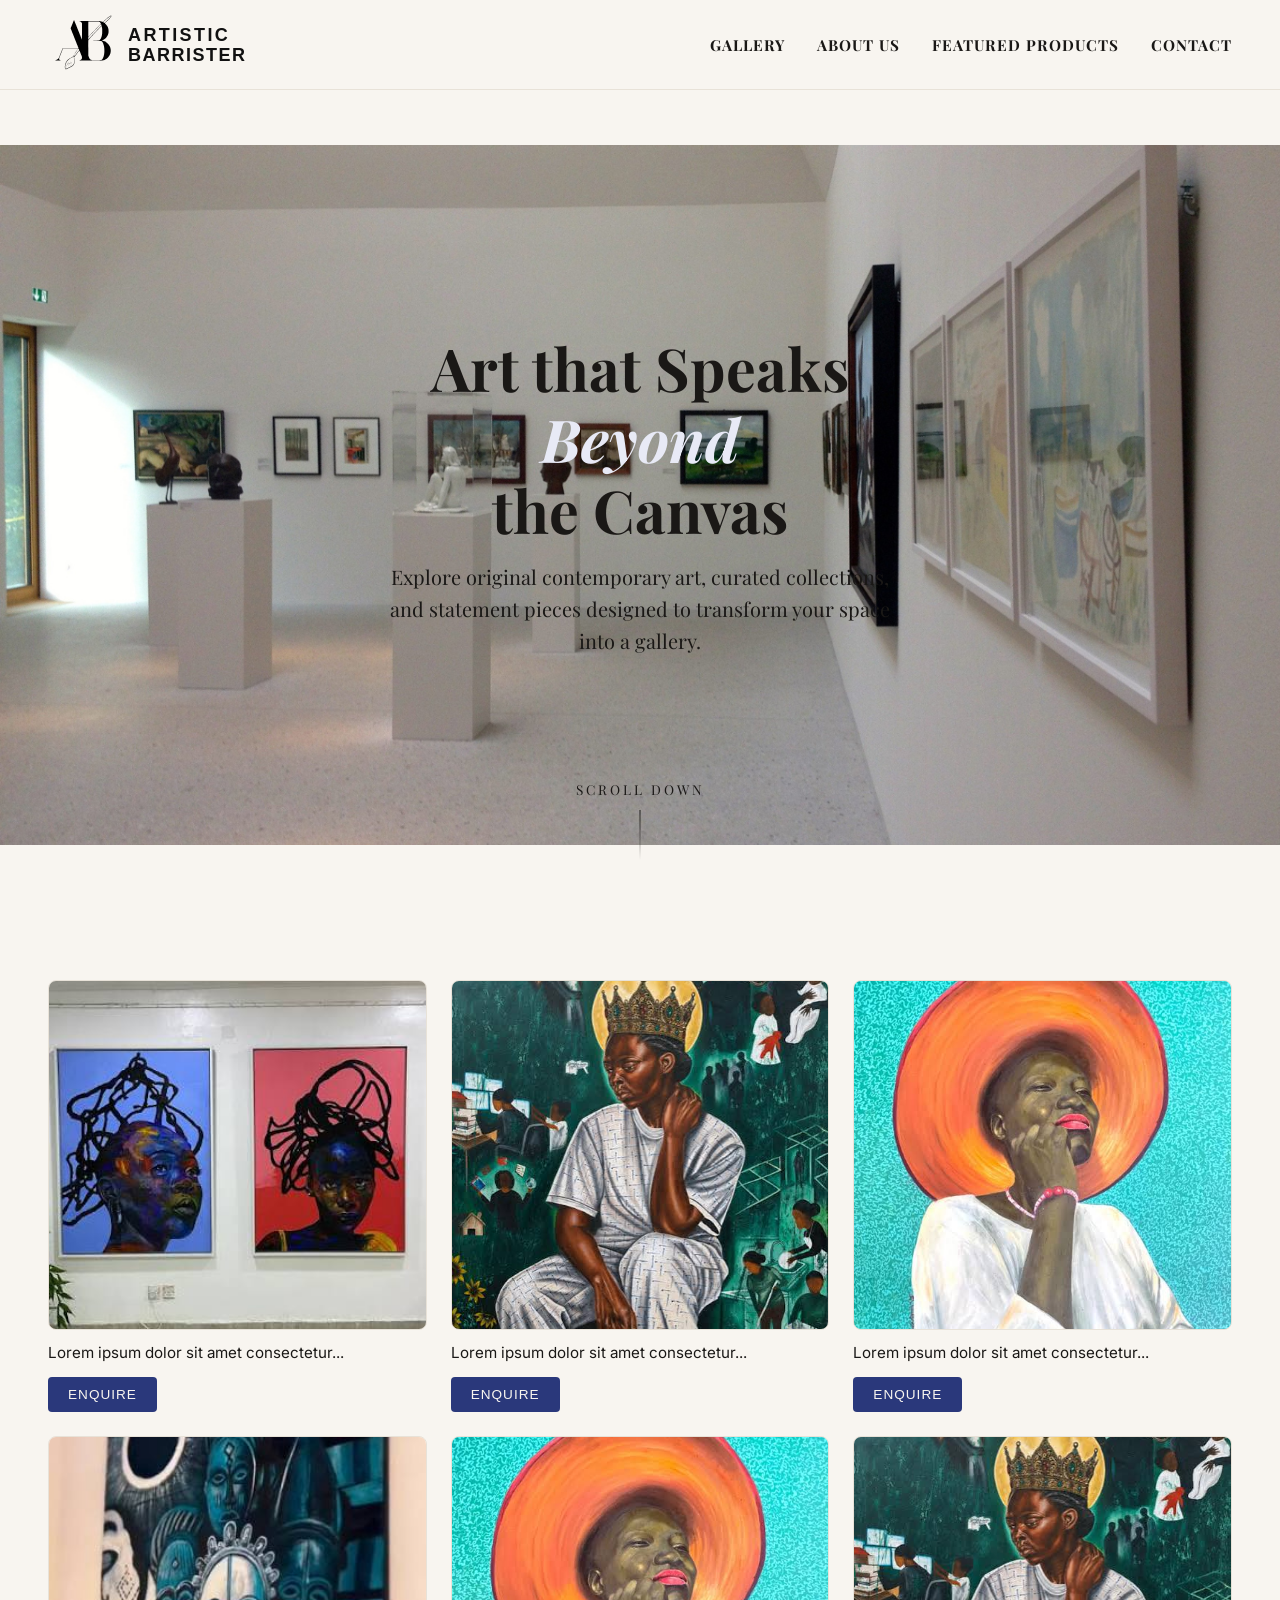
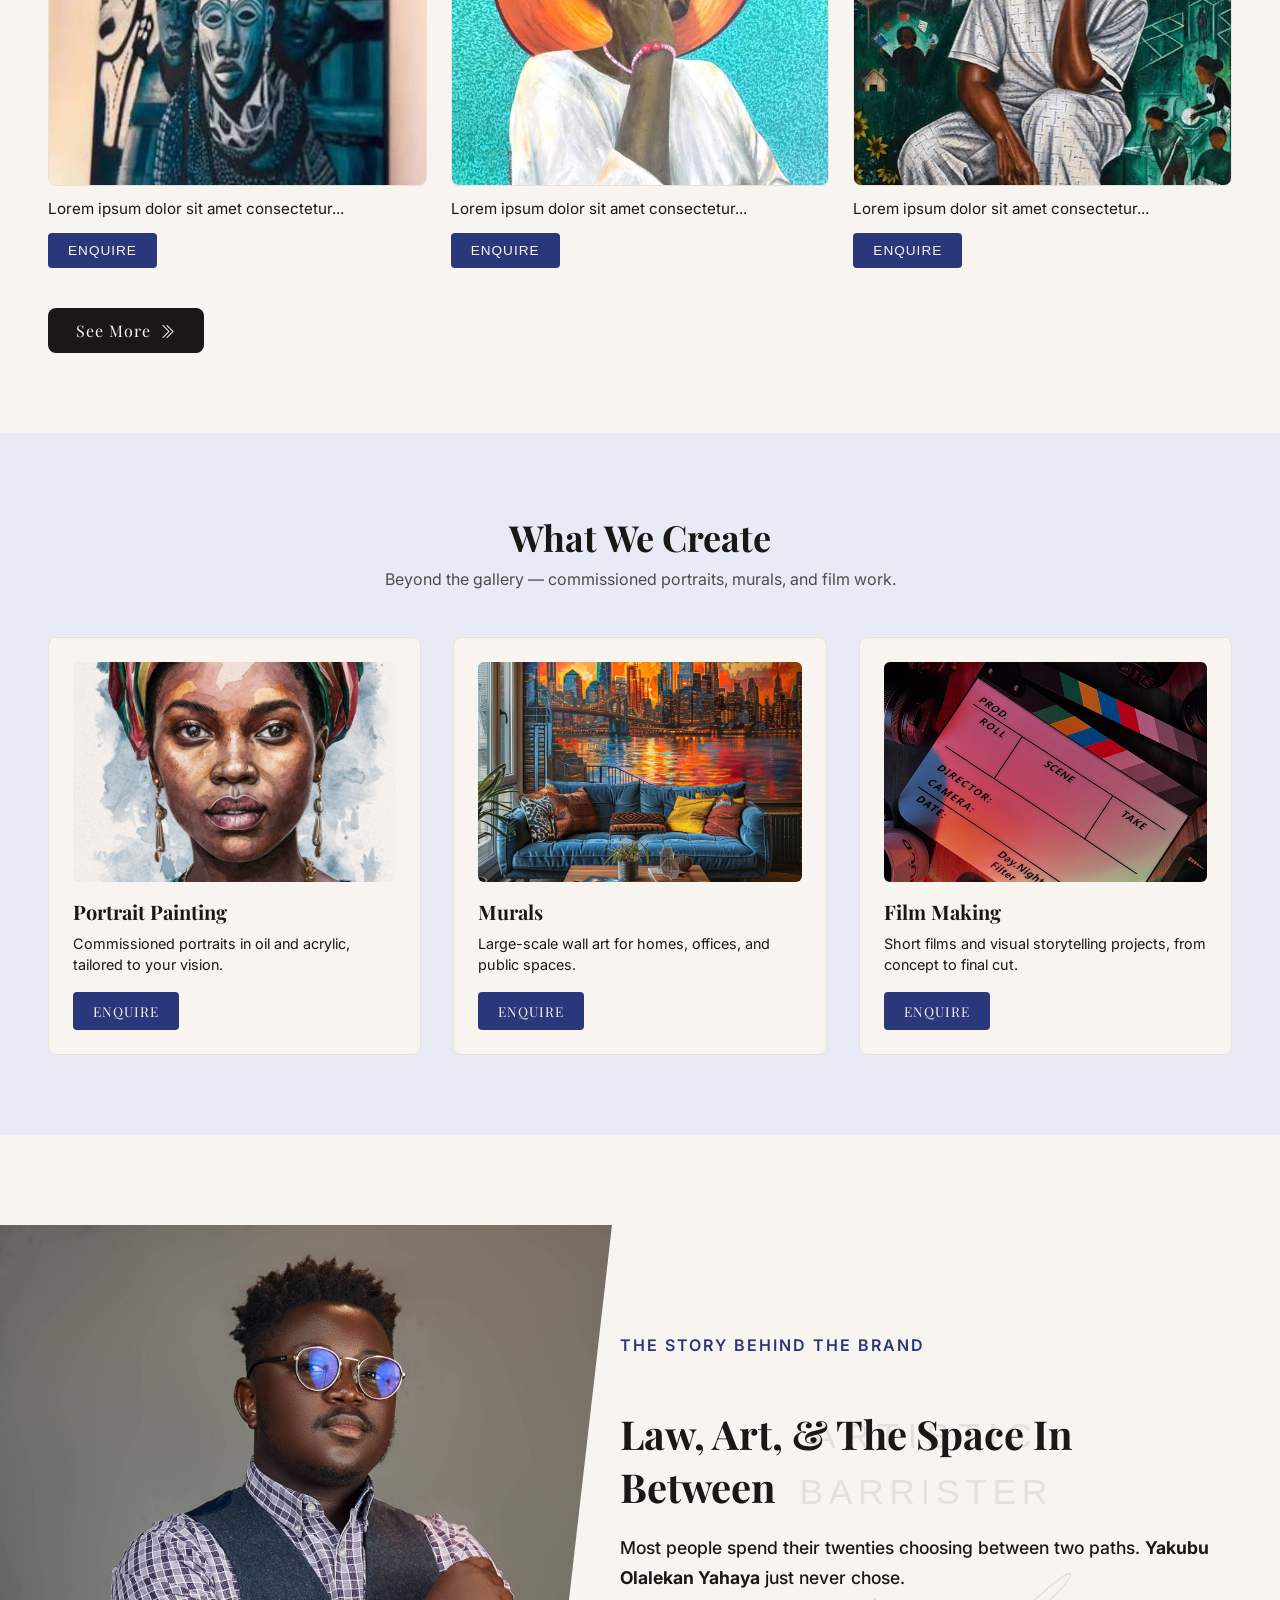
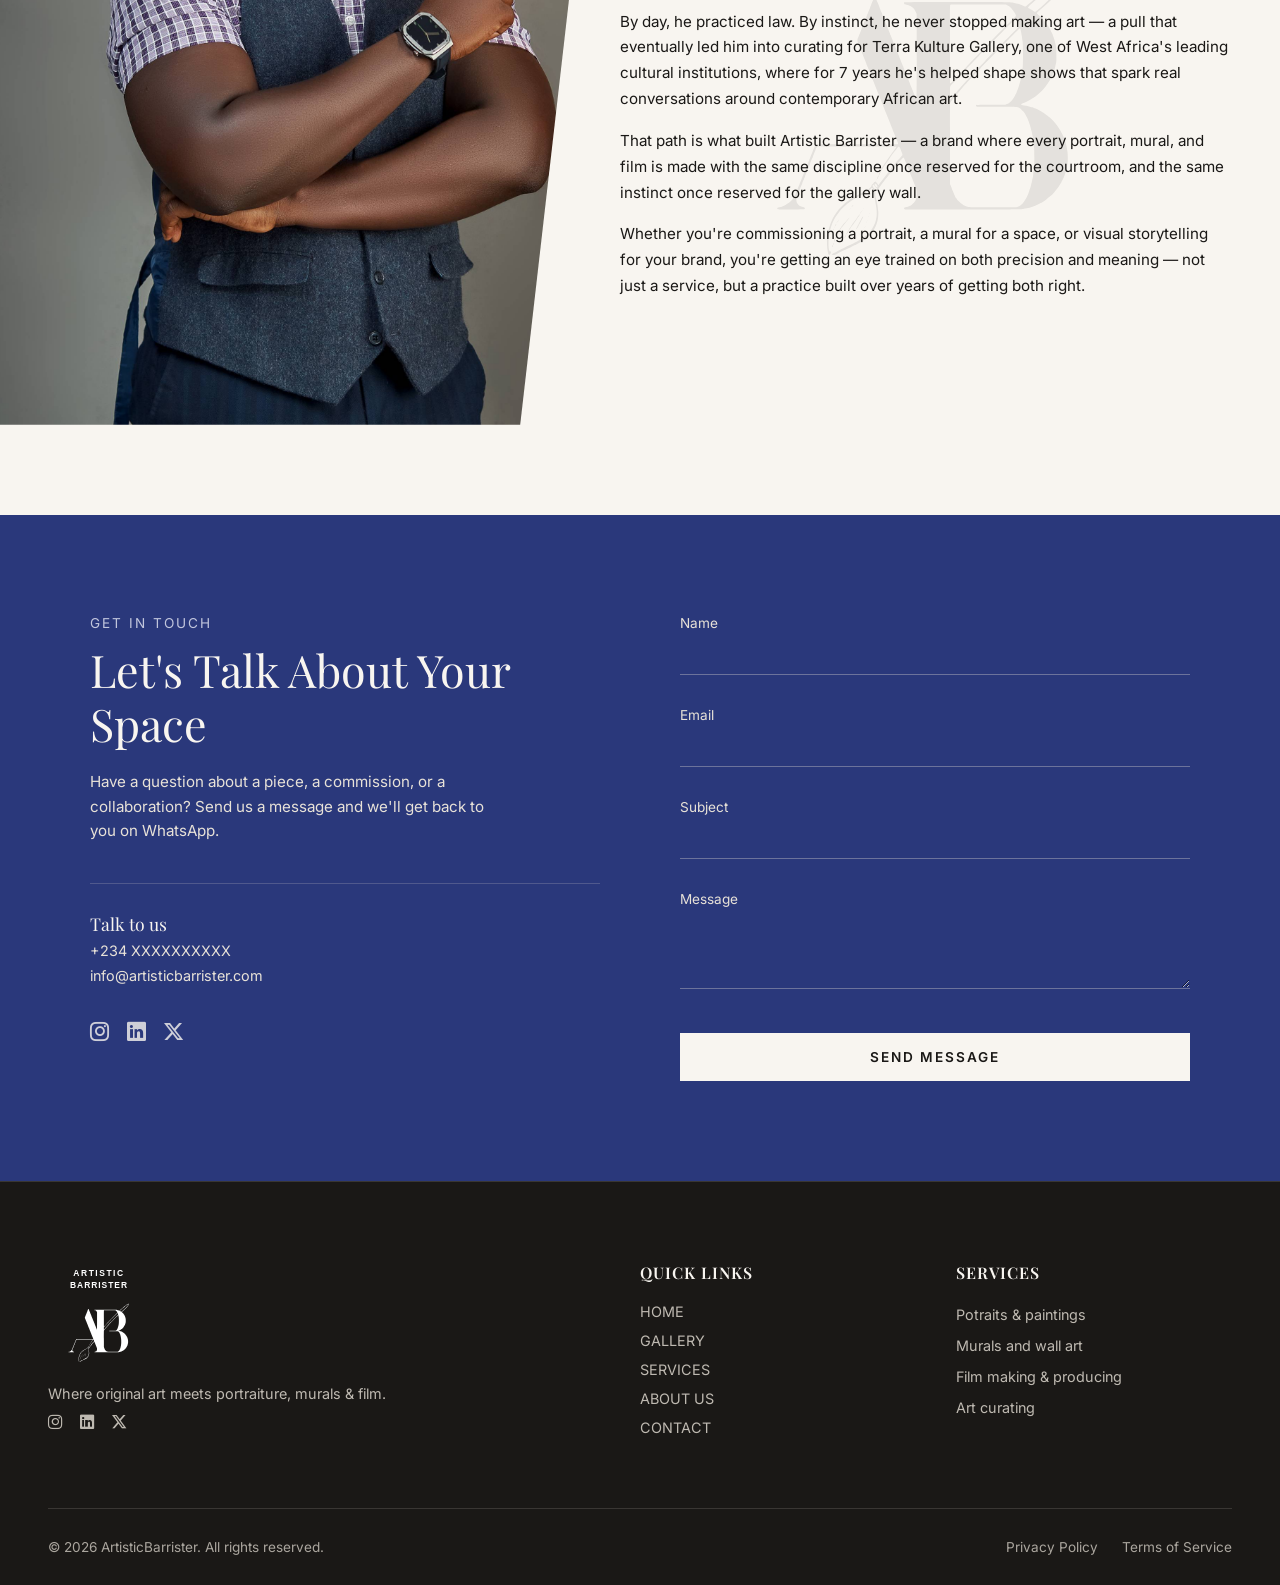
<file: index.html>
<!DOCTYPE html>
<html lang="en">

<head>
    <meta charset="UTF-8">
    <meta name="viewport" content="width=device-width, initial-scale=1.0">
    <title>ArtisticBarrister - Home Page</title>
    <link rel="icon" type="image/x-icon" href="./assets/favicon.ico">
    <link rel="stylesheet" href="./index.css">
    <link rel="preconnect" href="https://fonts.googleapis.com">
    <link rel="preconnect" href="https://fonts.gstatic.com" crossorigin>
    <link
        href="https://fonts.googleapis.com/css2?family=Fraunces:ital,opsz,wght@0,9..144,100..900;1,9..144,100..900&family=Inter:ital,opsz,wght@0,14..32,100..900;1,14..32,100..900&family=Open+Sans:ital,wght@0,300..800;1,300..800&family=Playfair+Display:ital,wght@0,400..900;1,400..900&family=Plus+Jakarta+Sans:ital,wght@0,200..800;1,200..800&family=Poppins:ital,wght@0,100;0,200;0,300;0,400;0,500;0,600;0,700;0,800;0,900;1,200;1,300;1,400;1,500;1,600;1,700;1,800;1,900&family=Roboto+Serif:ital,opsz,wght@0,8..144,100..900;1,8..144,100..900&display=swap"
        rel="stylesheet">
    <link rel="stylesheet" href="https://cdn.jsdelivr.net/npm/bootstrap-icons@1.13.1/font/bootstrap-icons.min.css">
    <link href="https://unpkg.com/aos@2.3.1/dist/aos.css" rel="stylesheet">
</head>

<body>

    <nav class="navbar">
        <div class="logo">
            <img src="./assets/artistic_barrister_navbar.svg" alt="Logo">
        </div>
        <div class="midNav">
            <a href="#shop">Gallery</a>
            <a href="#aboutUs">About Us</a>
            <a href="#services">Featured Products</a>
            <a href="#contact">Contact</a>
        </div>
        <div class="icons"><i class="bi bi-list"></i></div>
    </nav>

    <section class="hero-section" id="hero">
        <div class="hero-bg">
            <div class="heroContent" data-aos="flip-left">
                <h1>Art that Speaks <span class="beyond">Beyond</span> <br>
                    the Canvas</h1>
                <p class="hero-subtitle">
                    Explore original contemporary art, curated collections, and statement pieces designed to transform
                    your space into a gallery.
                </p>
            </div>
        </div>
        <div class="scroll-indicator">
            <span>Scroll Down</span>
            <div class="scroll-line"></div>
        </div>
    </section>

    <section class="gallery" id="shop">
        <div class="galleryContainer" data-aos="fade-up">
            <div class="contOne">
                <img src="./assets/gallery2.jpe" alt="Art Piece">
                <h2>Lorem ipsum dolor sit amet consectetur...</h2>
                <button class="enquire">ENQUIRE</button>
            </div>
            <div class="contOne">
                <img src="./assets/artworkTwo.jpe" alt="Art Piece">
                <h2>Lorem ipsum dolor sit amet consectetur...</h2>
                <button class="enquire">ENQUIRE</button>
            </div>
            <div class="contOne">
                <img src="./assets/artworkThree.jpe" alt="Art Piece">
                <h2>Lorem ipsum dolor sit amet consectetur...</h2>
                <button class="enquire">ENQUIRE</button>
            </div>
            <div class="contOne">
                <img src="./assets/artworkOne.jpe" alt="Art Piece">
                <h2>Lorem ipsum dolor sit amet consectetur...</h2>
                <button class="enquire">ENQUIRE</button>
            </div>
            <div class="contOne">
                <img src="./assets/artworkThree.jpe" alt="Art Piece">
                <h2>Lorem ipsum dolor sit amet consectetur...</h2>
                <button class="enquire">ENQUIRE</button>
            </div>
            <div class="contOne">
                <img src="./assets/artworkTwo.jpe" alt="Art Piece">
                <h2>Lorem ipsum dolor sit amet consectetur...</h2>
                <button class="enquire">ENQUIRE</button>
            </div>
        </div>

        <!-- Moved outside galleryContainer for centered alignment -->
        <a href="./gallery.html" class="see-more" data-aos="fade-up">
            See More <i class="bi bi-chevron-double-right"></i>
        </a>
    </section>

    <!-- Services Section -->
    <section class="services" id="services">
        <h2 class="section-title">What We Create</h2>
        <p class="section-subtitle">Beyond the gallery — commissioned portraits, murals, and film work.</p>

        <!-- Fixed Syntax Error on class opening tag -->
        <div class="conttTwo" data-aos="fade-up">
            <div class="contTwo">
                <img src="./assets/potrait.jpg" alt="Portrait Painting">
                <h3>Portrait Painting</h3>
                <p>Commissioned portraits in oil and acrylic, tailored to your vision.</p>
                <a href="https://wa.me/234XXXXXXXXXX?text=Hi%2C%20I'd%20like%20to%20enquire%20about%20a%20Portrait%20Painting%20commission"
                    class="enquire" target="_blank">ENQUIRE</a>
            </div>
            <div class="contTwo">
                <img src="./assets/murals.jpg" alt="Murals">
                <h3>Murals</h3>
                <p>Large-scale wall art for homes, offices, and public spaces.</p>
                <a href="https://wa.me/234XXXXXXXXXX?text=Hi%2C%20I'd%20like%20to%20enquire%20about%20a%20Mural%20commission"
                    class="enquire" target="_blank">ENQUIRE</a>
            </div>
            <div class="contTwo">
                <img src="./assets/producing.jpg" alt="Film Making">
                <h3>Film Making</h3>
                <p>Short films and visual storytelling projects, from concept to final cut.</p>
                <a href="https://wa.me/234XXXXXXXXXX?text=Hi%2C%20I'd%20like%20to%20enquire%20about%20a%20Film%20Making%20project"
                    class="enquire" target="_blank">ENQUIRE</a>
            </div>
        </div>
    </section>
    <section class="aboutUs" id="aboutUs">


        <div class="brandCeo">
            <!-- <img src="./assets/yakubu.jpg" alt=""> -->
        </div>
        <div class="brandtext" data-aos="fade-left" data-aos-anchor="#example-anchor" data-aos-offset="200"
            data-aos-duration="1000">
            <img src="./assets/artistic_barrister_logo.svg" alt="">
            <span class="sub-heading">THE STORY BEHIND THE BRAND</span>
            <h2>Law, Art, & The Space In Between</h2>

            <p class="lead-text">
                Most people spend their twenties choosing between two paths. <strong>Yakubu Olalekan Yahaya</strong>
                just never chose.
            </p>

            <p>
                By day, he practiced law. By instinct, he never stopped making art — a pull that eventually led him into
                curating for Terra Kulture Gallery, one of West Africa's leading cultural institutions, where for 7
                years he's helped shape shows that spark real conversations around contemporary African art.
            </p>

            <p>
                That path is what built Artistic Barrister — a brand where every portrait, mural, and film is made with
                the same discipline once reserved for the courtroom, and the same instinct once reserved for the gallery
                wall.
            </p>
            <p>Whether you're commissioning a portrait, a mural for a space, or visual storytelling for your brand,
                you're getting an eye trained on both precision and meaning — not just a service, but a practice built
                over years of getting both right.</p>
            <div class="socials">

            </div>
        </div>

    </section>
    <section class="contact" id="contact">
        <div class="contact-container" data-aos="fade-up">

            <!-- Left Side: Your Original Text & Brand Info -->
            <div class="formtext">
                <span class="sub-heading">GET IN TOUCH</span>
                <h2>Let's Talk About Your Space</h2>
                <p>
                    Have a question about a piece, a commission, or a collaboration?
                    Send us a message and we'll get back to you on WhatsApp.
                </p>

                <div class="contact-direct-info">

                    <div class="info-group">
                        <span class="info-label">Talk to us</span>
                        <p><a href="https://wa.me/234XXXXXXXXXX">+234 XXXXXXXXXX</a></p>
                        <p><a href="mailto:info@artisticbarrister.com">info@artisticbarrister.com</a></p>
                    </div>
                    <div class="social-links">
                        <a href="#"><i class="bi bi-instagram"></i></a>
                        <a href="#"><i class="bi bi-linkedin"></i></a>
                        <a href="#"><i class="bi bi-twitter-x"></i></a>
                    </div>
                </div>
            </div>

            <!-- Right Side: Minimal Underline Form -->
            <div class="formWrapper">
                <form id="contactForm" novalidate>
                    <div class="formGroup">
                        <input type="text" id="contactName" name="name" placeholder=" " required>
                        <label for="contactName">Name</label>
                        <span class="errorMsg" id="nameError"></span>
                    </div>

                    <div class="formGroup">
                        <input type="email" id="contactEmail" name="email" placeholder=" " required>
                        <label for="contactEmail">Email</label>
                        <span class="errorMsg" id="emailError"></span>
                    </div>

                    <div class="formGroup">
                        <input type="text" id="contactSubject" name="subject" placeholder=" " required>
                        <label for="contactSubject">Subject</label>
                        <span class="errorMsg" id="subjectError"></span>
                    </div>

                    <div class="formGroup">
                        <textarea id="contactMessage" name="message" rows="3" placeholder=" " required></textarea>
                        <label for="contactMessage">Message</label>
                        <span class="errorMsg" id="messageError"></span>
                    </div>

                    <button type="submit" class="submit-btn">SEND MESSAGE</button>
                </form>
            </div>

        </div>
    </section>
    <footer class="footer">
        <div class="footerContainer">
            <div class="footerSection">
                <div class="footerImg">
                    <img src="./assets/artistic_barrister_logo_(1).svg" alt="">
                </div>
                <p>Where original art meets portraiture, murals & film.</p>
                <div class="social-links">
                    <a href="#"><i class="bi bi-instagram"></i></a>
                    <a href="#"><i class="bi bi-linkedin"></i></a>
                    <a href="#"><i class="bi bi-twitter-x"></i></a>
                </div>
            </div>
            <div class="footerSection">
                <h2>QUICK LINKS</h2>
                <a href="./index.html">HOME</a>
                <a href="#shop">GALLERY</a>
                <a href="#services">SERVICES</a>
                <a href="#aboutUs">ABOUT US</a>
                <a href="#contact">CONTACT</a>
            </div>
            <div class="footerSection">
                <h2>SERVICES</h2>
                <p>Potraits & paintings </p>
                <p>Murals and wall art </p>
                <p>Film making & producing</p>
                <p>Art curating</p>
            </div>
        </div>
        <div class="footerEnd">
            <p>&copy; 2026 ArtisticBarrister. All rights reserved.</p>
            <div class="footer-legal">
                <a href="#">Privacy Policy</a>
                <a href="#">Terms of Service</a>
            </div>
        </div>
    </footer>



    <script src="https://unpkg.com/aos@2.3.1/dist/aos.js"></script>
    <script>
        AOS.init({
            duration: 1000, // Animation duration in milliseconds
            once: true      // Whether animation should happen only once while scrolling down
        });
    </script>
</body>

</html>
</file>
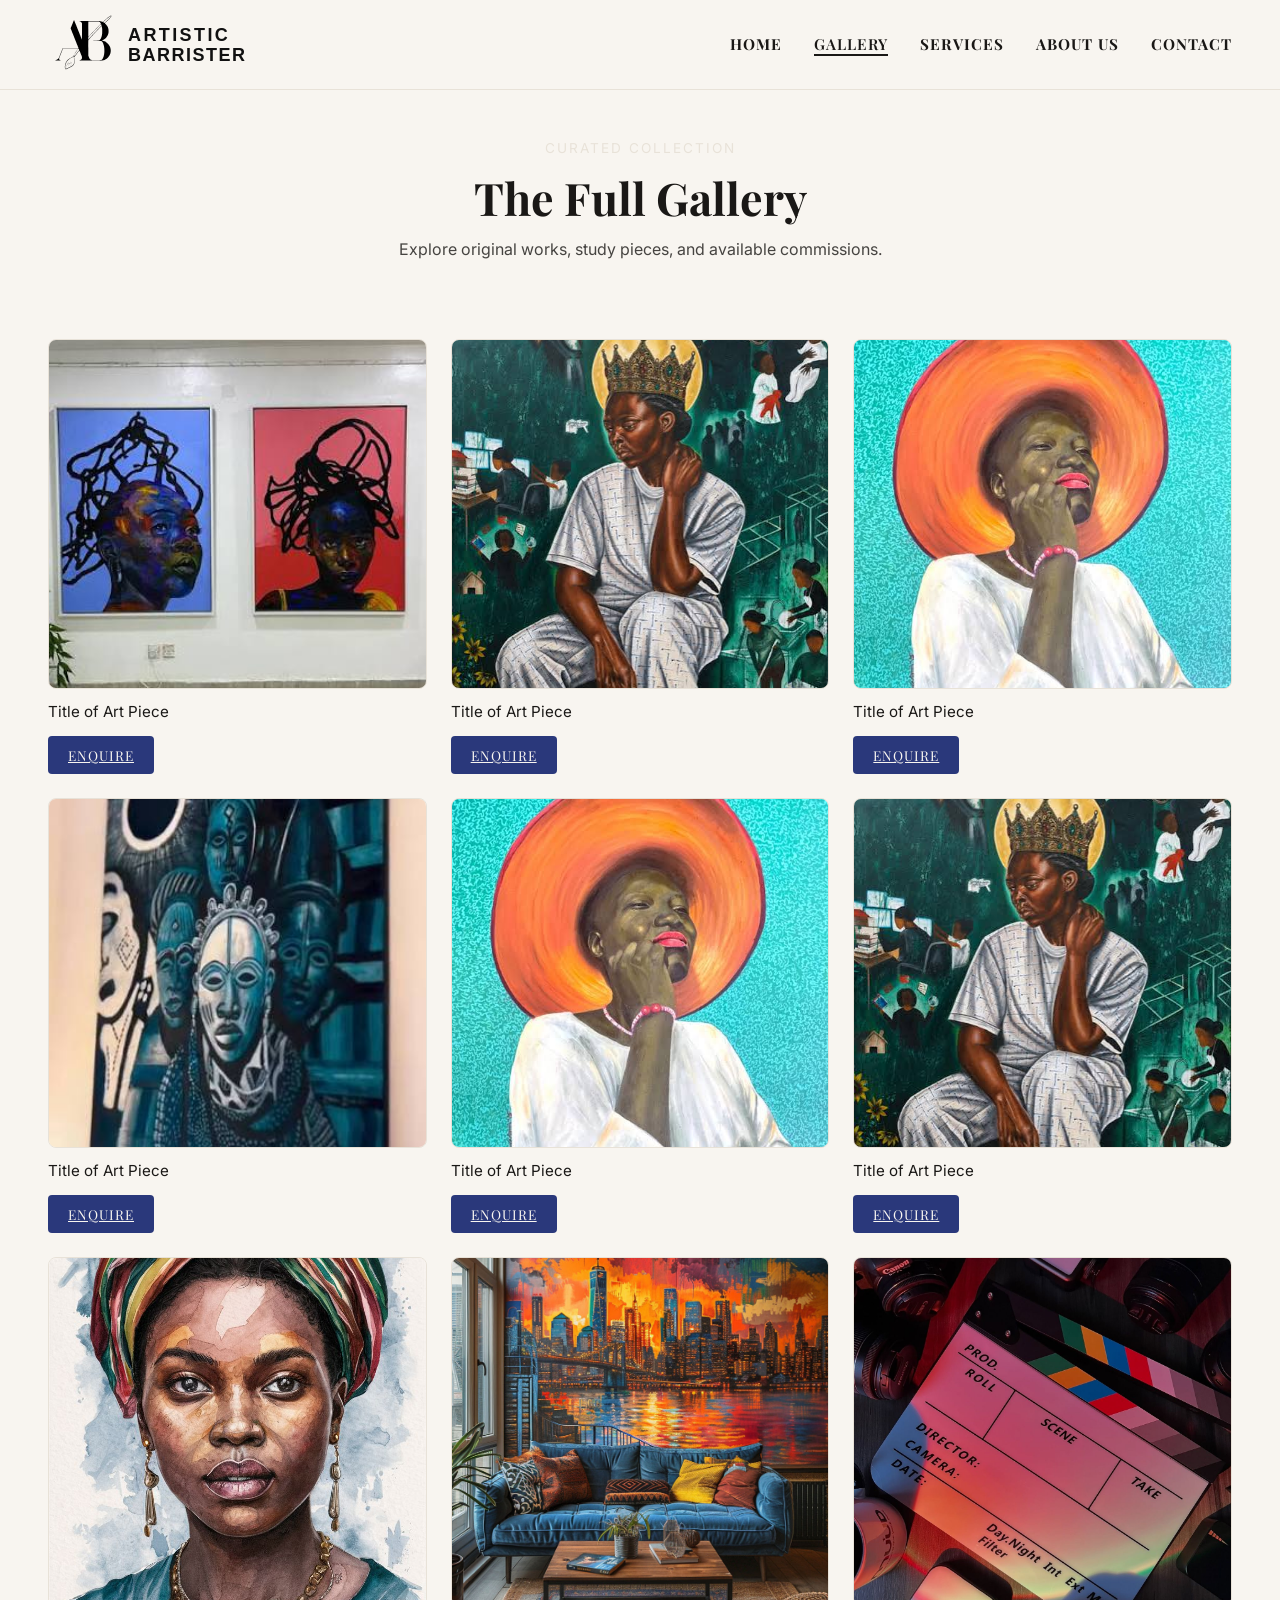
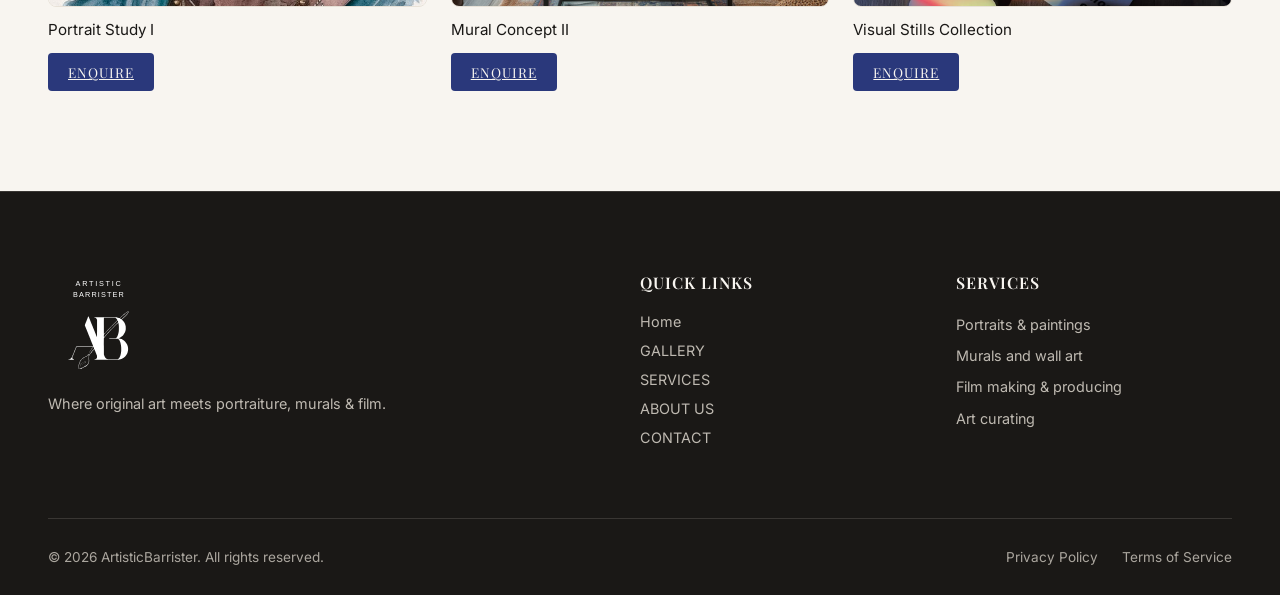
<file: gallery.html>
<!DOCTYPE html>
<html lang="en">

<head>
    <meta charset="UTF-8">
    <meta name="viewport" content="width=device-width, initial-scale=1.0">
    <title>ArtisticBarrister - Gallery</title>
    <link rel="icon" type="image/x-icon" href="./assets/favicon.ico">
    <link rel="stylesheet" href="./index.css">
    <link rel="preconnect" href="https://fonts.googleapis.com">
    <link rel="preconnect" href="https://fonts.gstatic.com" crossorigin>
    <link
        href="https://fonts.googleapis.com/css2?family=Fraunces:ital,opsz,wght@0,9..144,100..900;1,9..144,100..900&family=Inter:ital,opsz,wght@0,14..32,100..900;1,14..32,100..900&family=Open+Sans:ital,wght@0,300..800;1,300..800&family=Playfair+Display:ital,wght@0,400..900;1,400..900&family=Plus+Jakarta+Sans:ital,wght@0,200..800;1,200..800&family=Poppins:ital,wght@0,100;0,200;0,300;0,400;0,500;0,600;0,700;0,800;0,900;1,200;1,300;1,400;1,500;1,600;1,700;1,800;1,900&family=Roboto+Serif:ital,opsz,wght@0,8..144,100..900;1,8..144,100..900&display=swap"
        rel="stylesheet">
    <link rel="stylesheet" href="https://cdn.jsdelivr.net/npm/bootstrap-icons@1.13.1/font/bootstrap-icons.min.css">
    <link href="https://unpkg.com/aos@2.3.1/dist/aos.css" rel="stylesheet">
</head>

<body>

    <nav class="navbar">
        <div class="logo">
            <a href="./index.html"><img src="./assets/artistic_barrister_navbar.svg" alt="Logo"></a>
        </div>
        <div class="midNav">
            <a href="./index.html">Home</a>
            <a href="./gallery.html" class="active">Gallery</a>
            <a href="./index.html#services">Services</a>
            <a href="./index.html#aboutUs">About Us</a>
            <a href="./index.html#contact">Contact</a>
        </div>
        <div class="icons"><i class="bi bi-list"></i></div>
    </nav>

    <!-- Page Banner -->
    <header class="page-header" data-aos="fade-down">
        <span class="sub-heading">CURATED COLLECTION</span>
        <h1>The Full Gallery</h1>
        <p>Explore original works, study pieces, and available commissions.</p>
    </header>
    
    <!-- Main Gallery Grid -->
    <main class="gallery-page-container">
        <div class="galleryContainer" data-aos="fade-up">
            <div class="contOne">
                <img src="./assets/gallery2.jpe" alt="Art Piece">
                <h2>Title of Art Piece</h2>
                <a href="https://wa.me/234XXXXXXXXXX?text=Hi%2C%20I'd%20like%20to%20enquire%20about%20this%20artwork" class="enquire" target="_blank">ENQUIRE</a>
            </div>
            <div class="contOne">
                <img src="./assets/artworkTwo.jpe" alt="Art Piece">
                <h2>Title of Art Piece</h2>
                <a href="https://wa.me/234XXXXXXXXXX?text=Hi%2C%20I'd%20like%20to%20enquire%20about%20this%20artwork" class="enquire" target="_blank">ENQUIRE</a>
            </div>
            <div class="contOne">
                <img src="./assets/artworkThree.jpe" alt="Art Piece">
                <h2>Title of Art Piece</h2>
                <a href="https://wa.me/234XXXXXXXXXX?text=Hi%2C%20I'd%20like%20to%20enquire%20about%20this%20artwork" class="enquire" target="_blank">ENQUIRE</a>
            </div>
            <div class="contOne">
                <img src="./assets/artworkOne.jpe" alt="Art Piece">
                <h2>Title of Art Piece</h2>
                <a href="https://wa.me/234XXXXXXXXXX?text=Hi%2C%20I'd%20like%20to%20enquire%20about%20this%20artwork" class="enquire" target="_blank">ENQUIRE</a>
            </div>
            <div class="contOne">
                <img src="./assets/artworkThree.jpe" alt="Art Piece">
                <h2>Title of Art Piece</h2>
                <a href="https://wa.me/234XXXXXXXXXX?text=Hi%2C%20I'd%20like%20to%20enquire%20about%20this%20artwork" class="enquire" target="_blank">ENQUIRE</a>
            </div>
            <div class="contOne">
                <img src="./assets/artworkTwo.jpe" alt="Art Piece">
                <h2>Title of Art Piece</h2>
                <a href="https://wa.me/234XXXXXXXXXX?text=Hi%2C%20I'd%20like%20to%20enquire%20about%20this%20artwork" class="enquire" target="_blank">ENQUIRE</a>
            </div>
            <div class="contOne">
                <img src="./assets/potrait.jpg" alt="Art Piece">
                <h2>Portrait Study I</h2>
                <a href="https://wa.me/234XXXXXXXXXX?text=Hi%2C%20I'd%20like%20to%20enquire%20about%20this%20artwork" class="enquire" target="_blank">ENQUIRE</a>
            </div>
            <div class="contOne">
                <img src="./assets/murals.jpg" alt="Art Piece">
                <h2>Mural Concept II</h2>
                <a href="https://wa.me/234XXXXXXXXXX?text=Hi%2C%20I'd%20like%20to%20enquire%20about%20this%20artwork" class="enquire" target="_blank">ENQUIRE</a>
            </div>
            <div class="contOne">
                <img src="./assets/producing.jpg" alt="Art Piece">
                <h2>Visual Stills Collection</h2>
                <a href="https://wa.me/234XXXXXXXXXX?text=Hi%2C%20I'd%20like%20to%20enquire%20about%20this%20artwork" class="enquire" target="_blank">ENQUIRE</a>
            </div>
        </div>
    </main>

    <!-- Shared Footer -->
    <footer class="footer">
        <div class="footerContainer">
            <div class="footerSection">
                <div class="footerImg">
                    <img src="./assets/artistic_barrister_logo.svg" alt="Artistic Barrister Logo">
                </div>
                <p>Where original art meets portraiture, murals & film.</p>
            </div>
            <div class="footerSection">
                <h2>QUICK LINKS</h2>
                <a href="./index.html">Home</a>
                <a href="./gallery.html">GALLERY</a>
                <a href="./index.html#services">SERVICES</a>
                <a href="./index.html#aboutUs">ABOUT US</a>
                <a href="./index.html#contact">CONTACT</a>
            </div>
            <div class="footerSection">
                <h2>SERVICES</h2>
                <p>Portraits & paintings</p>
                <p>Murals and wall art</p>
                <p>Film making & producing</p>
                <p>Art curating</p>
            </div>
        </div>
        <div class="footerEnd">
            <p>&copy; 2026 ArtisticBarrister. All rights reserved.</p>
            <div class="footer-legal">
                <a href="#">Privacy Policy</a>
                <a href="#">Terms of Service</a>
            </div>
        </div>
    </footer>

    <script src="https://unpkg.com/aos@2.3.1/dist/aos.js"></script>
    <script>
        AOS.init({
            duration: 1000,
            once: true
        });
    </script>
</body>

</html>
</file>
<file: index.css>
:root {
    --bg-cream: #F8F5F0;
    --text-dark: #1A1816;
    --deep-indigo: #2A387B;
    --soft-taupe: #E8E2D8;
    --soft-lavender: #E8EAF6;
}

* {
    box-sizing: border-box;
    margin: 0;
    padding: 0;
}

body {
    font-family: "Playfair Display", serif;
    background-color: var(--bg-cream);
    color: var(--text-dark);
    overflow-x: hidden;
}

/* Fixed Navbar */
.navbar {
    position: fixed;
    top: 0;
    left: 0;
    width:100%;
    height: 90px;
    padding: 0 48px;
    background-color: var(--bg-cream);
    border-bottom: 1px solid var(--soft-taupe);
    display: flex;
    justify-content: space-between;
    align-items: center;
    z-index: 1000;
}

.logo img {
    max-height: 60px;
    width: auto;
}

.midNav {
    display: flex;
    gap: 2rem;
}

.midNav a {
    color: var(--text-dark);
    text-decoration: none;
    font-size: 0.95rem;
    font-weight: 700;
    letter-spacing: 1px;
    text-transform: uppercase;
    transition: color 0.3s ease, transform 0.3s ease;
}

.midNav a:hover {
    color: var(--deep-indigo);
    transform: translateY(-2px);
}

.icons {
    display: none;
    color: var(--text-dark);
    text-decoration: none;
    font-size: 1.5rem;
    font-weight: 600;
    cursor: pointer;
    transition: color 0.3s ease;
}

/* Hero Section */
.hero-section {
    position: relative;
    width: 100%;
    min-height: 100vh;
    padding-top: 90px;
    display: flex;
    flex-direction: column;
    justify-content: center;
    align-items: center;
    background: var(--bg-cream);
}

.hero-bg {
    position: relative;
    width: 100%;
    /* padding: 80px 20px; */
    background-image: url('./assets/gallery.png');
    background-repeat: no-repeat;
    background-size: cover;
    background-position: center;
    display: flex;
    justify-content: center;
    align-items: center;
    min-height: 700px;
}

.heroContent {
    font-family: "Playfair Display", serif;
    z-index: 10;
    text-align: center;
    max-width: 600px;
    width: 90%;
    padding: 40px;
    color: var(--text-dark);
}

.heroContent h1 {
    font-size: clamp(2.5rem, 5vw, 3.7rem);
    font-weight: 700;
    margin-bottom: 1rem;
    line-height: 1.2;
}

.beyond {
    color: var(--soft-lavender);
    font-family: "Playfair Display", serif;
    font-style: italic;
}

.hero-subtitle {
    font-size: 1.25rem;
    line-height: 1.6;
}

.scroll-indicator {
    position: absolute;
    bottom: 40px;
    left: 50%;
    transform: translateX(-50%);
    display: flex;
    flex-direction: column;
    align-items: center;
    gap: 12px;
    z-index: 10;
}

.scroll-indicator span {
    font-size: 0.85rem;
    letter-spacing: 3px;
    text-transform: uppercase;
    color: var(--text-dark);
}

.scroll-line {
    width: 1px;
    height: 50px;
    background: linear-gradient(to bottom, var(--text-dark), transparent);
}

/* Gallery Grid Section */
.gallery {
    padding: 80px 48px;
    background-color: var(--bg-cream);
}

.galleryContainer {
    display: grid;
    grid-template-columns: repeat(3, minmax(min(280px, 100%), 1fr));
    gap: 24px;
}

.contOne {
    display: flex;
    flex-direction: column;
}

.contOne img {
    width: 100%;
    height: 350px;
    object-fit: cover;
    border-radius: 8px;
    border: 1px solid var(--soft-taupe);
    transition: transform 0.3s ease;
}

.contOne img:hover {
    transform: scale(1.02);
}

.contOne h2 {
    font-family: "Inter", sans-serif;
    font-size: 0.95rem;
    font-weight: 400;
    line-height: 1.5;
    margin-top: 12px;
    display: -webkit-box;
    -webkit-line-clamp: 2;
    line-clamp: 2;
    -webkit-box-orient: vertical;
    overflow: hidden;
}

.contOne .enquire {
    margin-top: 12px;
    padding: 10px 20px;
    background: var(--deep-indigo);
    color: var(--bg-cream);
    border: none;
    border-radius: 4px;
    font-size: 0.85rem;
    letter-spacing: 1px;
    cursor: pointer;
    align-self: flex-start;
    transition: opacity 0.3s ease;
}

.contOne .enquire:hover {
    opacity: 0.85;
    transform: translateY(-2px);
}

.see-more {
    display: inline-flex;
    align-items: center;
    gap: 8px;
    margin: 40px auto 0;
    text-decoration: none;
    padding: 12px 28px;
    background: var(--text-dark);
    color: var(--bg-cream);
    border-radius: 8px;
    font-size: 1rem;
    letter-spacing: 1px;
    cursor: pointer;
    transition: background-color 0.3s ease, transform 0.3s ease;
}

.see-more:hover {
    background-color: var(--deep-indigo);
    transform: translateY(-2px);
}

/* Services Section */
.services {
    padding: 80px 48px;
    background-color: var(--soft-lavender);
    text-align: center;
}

.section-title {
    font-family: "Playfair Display", serif;
    font-size: 2.25rem;
    margin-bottom: 8px;
}

.section-subtitle {
    font-family: "Inter", sans-serif;
    font-size: 1rem;
    color: var(--text-dark);
    opacity: 0.75;
    margin-bottom: 48px;
}

.conttTwo {
    display: grid;
    grid-template-columns: repeat(auto-fit, minmax(280px, 1fr));
    gap: 32px;
    text-align: left;
}

.contTwo {
    background: var(--bg-cream);
    border: 1px solid var(--soft-taupe);
    border-radius: 8px;
    padding: 24px;
    display: flex;
    flex-direction: column;
}

.contTwo img {
    width: 100%;
    height: 220px;
    object-fit: cover;
    border-radius: 6px;
    margin-bottom: 16px;
}

.contTwo h3 {
    font-family: "Playfair Display", serif;
    font-size: 1.25rem;
    margin-bottom: 8px;
}

.contTwo p {
    font-family: "Inter", sans-serif;
    font-size: 0.9rem;
    line-height: 1.5;
    margin-bottom: 16px;
    flex-grow: 1;
}

.contTwo .enquire {
    display: inline-block;
    width: fit-content;
    padding: 10px 20px;
    background: var(--deep-indigo);
    color: var(--bg-cream);
    border-radius: 4px;
    text-decoration: none;
    font-size: 0.85rem;
    letter-spacing: 1px;
    transition: opacity 0.3s ease;
}

.contTwo .enquire:hover {
    opacity: 0.85;
}

/* About Us Section */
.aboutUs {
    position: relative;
    padding: 90px 0;
    display: flex;
    justify-content: center;
    align-items: center;
    background: var(--bg-cream);
    width: 100%;
    min-height: 800px;
}

.brandCeo {
    overflow: hidden;
    flex: 1;
    align-self: stretch;
    background-image: url('./assets/yakubu.jpg');
    background-size: cover;
    background-position: center top;
    clip-path: polygon(0 0, 100% 0, 85% 100%, 0 100%);
    min-height: 800px;
     align-self: stretch;
}

.brandtext {
    position: relative;
    flex: 1;
    display: flex;
    flex-direction: column;
    justify-content: center;
    padding: 60px 48px;
    margin-left: -40px;
    z-index: 1;
}

.brandtext img {
    position: absolute;
    top: 50%;
    left: 50%;
    transform: translate(-50%, -50%);
    max-width: 70%;
    height: auto;
    opacity: 0.08;
    z-index: -1;
    pointer-events: none;
}

.brandtext .sub-heading {
    font-family: "Inter", sans-serif;
    font-size: 1rem;
    letter-spacing: 2px;
    text-transform: uppercase;
    color: var(--deep-indigo);
    margin-bottom: 12px;
    font-weight: 600;
}

.brandtext h2 {
    font-family: "Playfair Display", serif;
    font-size: 2.5rem;
    margin-bottom: 20px;
    color: var(--text-dark);
    margin-top: 40px;
}

.brandtext p {
    font-family: "Inter", sans-serif;
    font-size: 0.95rem;
    line-height: 1.7;
    color: var(--text-dark);
    margin-bottom: 16px;
}

.brandtext p.lead-text {
    font-size: 1.1rem;
    font-weight: 500;
}

.contact {
    background-color: var(--deep-indigo);
    color: var(--bg-cream);
    padding: 100px 48px;
    width: 100%;
}

.contact-container {
    max-width: 1100px;
    margin: 0 auto;
    display: flex;
    gap: 80px;
    justify-content: space-between;
    align-items: flex-start;
    flex-wrap: wrap; 
    
}

/* Left Column Text */
.formtext {
    flex: 1;
    text-align: left;
}
.formtext, .formWrapper { min-width: 280px; }


.formtext .sub-heading {
    font-family: "Inter", sans-serif;
    font-size: 0.85rem;
    letter-spacing: 2px;
    text-transform: uppercase;
    color: var(--soft-lavender);
    opacity: 0.8;
    display: block;
    margin-bottom: 12px;
}

.formtext h2 {
    font-family: "Playfair Display", serif;
    font-weight: 400;
    color: var(--bg-cream);
    margin-bottom: 20px;
    line-height: 1.2;
    font-size: clamp(1.8rem, 4vw, 2.8rem);
}

.formtext p {
    font-family: "Inter", sans-serif;
    font-size: 0.95rem;
    color: var(--soft-taupe);
    line-height: 1.6;
    max-width: 420px;
    margin-bottom: 40px;
}

/* Contact Details & Links */
.contact-direct-info {
    display: flex;
    flex-direction: column;
    gap: 20px;
    border-top: 1px solid rgba(232, 226, 216, 0.2);
    padding-top: 28px;
}

.info-label {
    font-family: "Playfair Display", serif;
    font-size: 1.1rem;
    color: var(--bg-cream);
    display: block;
    margin-bottom: 4px;
}

.info-group p,
.info-group a {
    font-family: "Inter", sans-serif;
    font-size: 0.9rem;
    color: var(--soft-taupe);
    text-decoration: none;
    margin-bottom: 2px;
}

.info-group a:hover {
    color: var(--bg-cream);
}

.social-links {
    display: flex;
    gap: 18px;
    margin-top: 8px;
}

.social-links a {
    color: var(--bg-cream);
    font-size: 1.2rem;
    opacity: 0.8;
    transition: opacity 0.3s ease;
}

.social-links a:hover {
    opacity: 1;
}

/* Right Column Form */
.formWrapper {
    flex: 1;
    width: 100%;
}

.formGroup {
    position: relative;
    margin-bottom: 32px;
    display: flex;
    flex-direction: column-reverse;
}

/* Underline Field Style using Brand Palette */
.formGroup input,
.formGroup textarea {
    width: 100%;
    background: transparent;
    border: none;
    border-bottom: 1px solid rgba(232, 226, 216, 0.35);
    padding: 10px 0;
    color: var(--bg-cream);
    font-family: "Inter", sans-serif;
    font-size: 0.95rem;
    outline: none;
    border-radius: 0;
    transition: border-color 0.3s ease;
}

.formGroup textarea {
    resize: vertical;
}

.formGroup label {
    font-family: "Inter", sans-serif;
    font-size: 0.85rem;
    color: var(--soft-taupe);
    transition: all 0.3s ease;
    pointer-events: none;
    margin-bottom: 4px;
}

/* Focus Underline Accent */
.formGroup input:focus,
.formGroup textarea:focus {
    border-bottom-color: var(--bg-cream);
}

/* Button with Cream Background and Dark Text */
.submit-btn {
    width: 100%;
    padding: 16px;
    background-color: var(--bg-cream);
    color: var(--text-dark);
    border: none;
    font-family: "Inter", sans-serif;
    font-size: 0.85rem;
    font-weight: 600;
    letter-spacing: 2px;
    cursor: pointer;
    transition: background-color 0.3s ease, transform 0.2s ease;
    margin-top: 12px;
}

.submit-btn:hover {
    background-color: var(--soft-lavender);
    transform: translateY(-2px);
}
/* Dark Footer Styles */
.footer {
    background-color: var(--text-dark); /* Dark matte background */
    color: var(--bg-cream);
    padding: 80px 48px 30px;
    border-top: 1px solid rgba(232, 226, 216, 0.15); /* Soft divider border */
    height: auto;
}

.footerContainer {
    max-width: 1200px;
    margin: 0 auto;
    display: grid;
    grid-template-columns: 2fr 1fr 1fr;
    gap: 40px;
    padding-bottom: 60px;
    border-bottom: 1px solid rgba(232, 226, 216, 0.15);
}

.footerImg img {
    max-height: 100px;
    width: auto;
    margin-bottom: 16px;
    /* Inverts dark SVG logos to display clearly on dark background */
    filter: brightness(0) invert(1); 
}

.footerSection p {
    font-family: "Inter", sans-serif;
    font-size: 0.9rem;
    line-height: 1.6;
    color: var(--soft-taupe);
    opacity: 0.8;
    margin-bottom: 8px;
}

.footerSection h2 {
    font-family: "Playfair Display", serif;
    font-size: 1rem;
    font-weight: 600;
    letter-spacing: 1px;
    margin-bottom: 20px;
    color: var(--bg-cream);
}

.footerSection a {
    display: block;
    font-family: "Inter", sans-serif;
    font-size: 0.9rem;
    color: var(--soft-taupe);
    text-decoration: none;
    margin-bottom: 12px;
    transition: color 0.3s ease, opacity 0.3s ease;
    opacity: 0.8;
}

.footerSection a:hover {
    color: var(--bg-cream);
    opacity: 1;
}

/* Bottom Bar */
.footerEnd {
    max-width: 1200px;
    margin: 0 auto;
    padding-top: 30px;
    display: flex;
    justify-content: space-between;
    align-items: center;
    font-family: "Inter", sans-serif;
    font-size: 0.85rem;
    color: var(--soft-taupe);
    opacity: 0.7;
}

.footer-legal a {
    color: var(--soft-taupe);
    text-decoration: none;
    margin-left: 20px;
    transition: color 0.3s ease;
}

.footer-legal a:hover {
    color: var(--bg-cream);
}




/* Gallery Page Header */
.page-header {
    padding: 140px 24px 40px;
    text-align: center;
    background-color: var(--bg-cream);
}

.page-header .sub-heading {
    font-family: "Inter", sans-serif;
    font-size: 0.85rem;
    letter-spacing: 2px;
    color: var(--soft-taupe);
    text-transform: uppercase;
    display: block;
    margin-bottom: 12px;
}

.page-header h1 {
    font-family: "Playfair Display", serif;
    font-size: 2.8rem;
    color: var(--text-dark);
    margin-bottom: 12px;
}

.page-header p {
    font-family: "Inter", sans-serif;
    font-size: 1rem;
    color: var(--text-dark);
    opacity: 0.8;
}

/* Page Container Spacing */
.gallery-page-container {
    padding: 40px 48px 100px;
    background-color: var(--bg-cream);
}

.midNav a.active {
    font-weight: 600;
    border-bottom: 2px solid var(--text-dark);
}

@media (max-width: 768px) {
    .page-header {
        padding: 110px 20px 30px;
    }
    .page-header h1 {
        font-size: 2rem;
    }
    .gallery-page-container {
        padding: 20px 20px 60px;
    }
}
















/* Responsive Breakpoints */
@media (max-width: 768px) {
    .footer {
        padding: 60px 24px 30px;
    }

    .footerContainer {
        grid-template-columns: 1fr;
        gap: 32px;
    }

    .footerEnd {
        flex-direction: column;
        gap: 16px;
        text-align: center;
    }

    .footer-legal a {
        margin: 0 10px;
    }
}







/* Responsive Styles */
@media (max-width: 992px) {
    .navbar {
        padding: 0 24px;
    }

    .gallery,
    .services {
        padding: 60px 24px;
    }

    .aboutUs {
        flex-direction: column;
    }

    .brandCeo {
        width: 100%;
        height: 400px;
        clip-path: none;
    }

    .brandtext {
        margin-left: 0;
        padding: 40px 24px;
    }
    
}

@media (max-width: 768px) {
    .midNav {
        display: none;
    }
    .midNav.open {
    display: flex;
    flex-direction: column;
    position: absolute;
    top: 90px; left: 0; right: 0;
    background: var(--bg-cream);
    padding: 24px;
    border-bottom: 1px solid var(--soft-taupe);
  }

    .icons {
        display: block;
    }

    .heroContent {
        margin-left: 0;
        padding: 20px;
    }

    .galleryContainer,
    .conttTwo {
        grid-template-columns: 1fr;
    }
    .contact{
        display: block;

    }
    .contact-container{
        flex-direction: column;

    }
}
</file>
